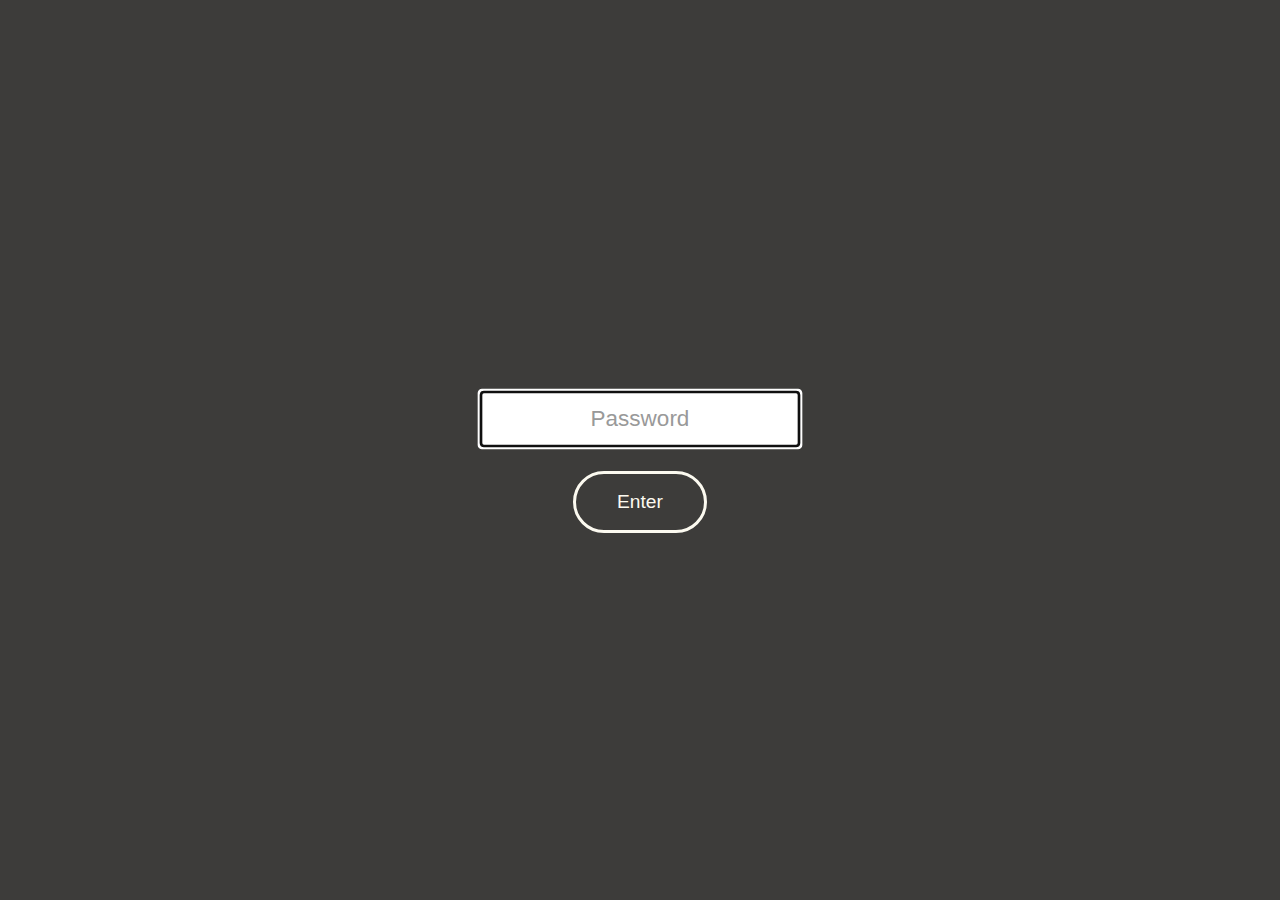
<file: fulp/index.html>
<!DOCTYPE html>
<html xmlns="http://www.w3.org/1999/xhtml">
<head>
<title></title>

<meta name="viewport" content="width=device-width, initial-scale=1.0">

</head>

<style>

body {

	background-color: #3D3C3A;
	color: #333;
}

.box {
	margin: auto; 
	padding: 3%;
}

.lightbox {
	zoom: 1.5;
	position: fixed;
	top: 0;
	left: 0;
	width: 100%;
	height: 100%;
	/*background: rgba(10, 10, 10, 0.8);*/
	text-align: center;
	margin: auto;

}

div.horizontal {
	display: flex;
	justify-content: center;
	height: 100%;
}

div.vertical {
	display: flex;
	flex-direction: column;
	justify-content: center;
	width: 100%;
}

input#password {
    padding: .5rem;
    font-size: 15px;
}

input::placeholder {
  color: #999;
}

button#loginbutton {
	color: #FCFAF0;
	background-color: #3D3C3A;
	text-transform: none;
	font-weight: 400;
	font-size: .8rem;
	padding: 0.7rem 1.7rem;
	border-radius: 10rem;
	border: 2px solid #FCFAF0;
	-moz-transition: 300ms;
	transition: 300ms;
}

button#loginbutton:hover {
	border: 2px solid salmon;
	cursor: pointer;
}

::-webkit-input-placeholder {
   color: #955;
   text-align: center;
}

::-moz-placeholder {
   color: #955;
   text-align: center;
}

:-ms-input-placeholder {
   color: #955;
   text-align: center;
}

</style>

<body>

	<div id="loginbox" class="lightbox" >
		<div class="horizontal">
			<div class="vertical">
				<div class="box">
					<input style="margin: 16px; text-align: center;" id="password" type="password" placeholder="Password" /> <br />
					<button id="loginbutton" type="button">Enter</button>
					<p id="wrongPassword" style="display: none">wrong password</p>
				</div>
			</div>
		</div>
	</div>



	<script type="text/javascript" src="https://code.jquery.com/jquery-1.12.0.min.js"></script>


	 <script type="text/javascript" src="https://rawcdn.githack.com/chrisveness/crypto/7067ee62f18c76dd4a9d372a00e647205460b62b/sha1.js"></script>

	<script type="text/javascript">
	"use strict";


	function loadPage(pwd) {

		var hash= pwd;
		hash= Sha1.hash(pwd);
		var url= hash + "/index.html";

		$.ajax({
			url : url,
			dataType : "html",
			success : function(data) {

				window.location= url;

			},
			error : function(xhr, ajaxOptions, thrownError) {


				parent.location.hash= hash;

				//$("#wrongPassword").show();
				$("#password").attr("placeholder","wrong password");
				$("#password").val("");
			}
		});
	}


	$("#loginbutton").on("click", function() {
		loadPage($("#password").val());
	});
	$("#password").keypress(function(e) {
		if (e.which == 13) {

			loadPage($("#password").val());
		}
	});
	$("#password").focus();

	</script>

</body>
</html>
</file>
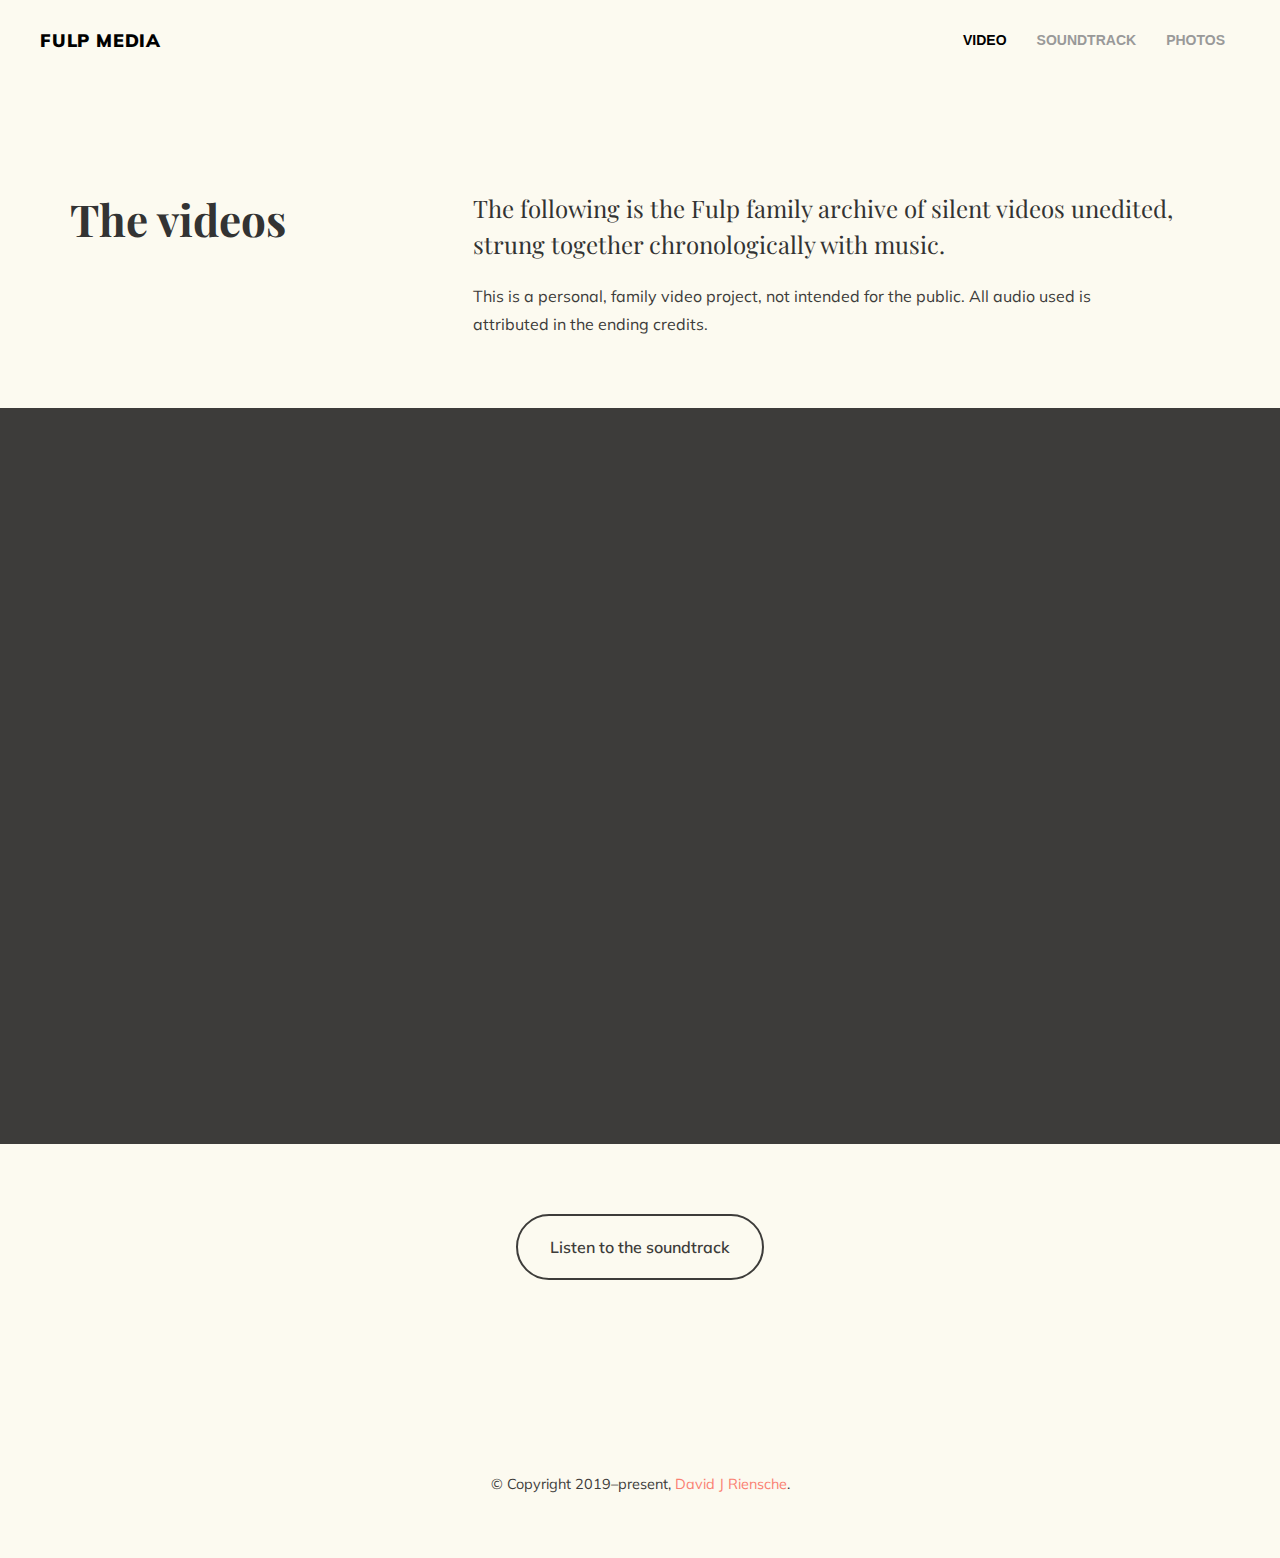
<file: fulp/400ff1c5bb4621dd836c391727655f322d217420/index.html>
<!DOCTYPE html>
<html>
<head>
<title>Fulp family videos</title>
<meta charset="utf-8">
<meta name="viewport" content="width=device-width, initial-scale=1">

<link rel="stylesheet" href="css/uikit.min.css" />
<link rel="stylesheet" href="css/style.css" />

<link href="https://fonts.googleapis.com/css?family=Playfair+Display:400,700" rel="stylesheet">
<link href="https://fonts.googleapis.com/css?family=Muli:400,600,900" rel="stylesheet">

<script src="js/uikit.min.js"></script>
<script src="js/uikit-icons.min.js"></script>
</head>

<body class="uk-background-muted" id="video">
<div  id="content">
<nav class="uk-navbar-transparent uk-margin-medium uk-dark" uk-navbar>
    <div class="uk-navbar-left">
        <a class="uk-navbar-item uk-padding uk-logo" href="index.html">Fulp Media</a>
    </div>
    <div class="uk-navbar-right uk-margin-medium-right">
        <ul class="uk-navbar-nav">
            <li class="current-page">
                <a href="index.html">Video</a>
            </li>
            <li>
                <a href="audio.html">Soundtrack</a>
            </li>
            <li>
                <a href="photos.html">Photos</a>
            </li>
        </ul>
    </div>
</nav>

<div class="uk-padding-large uk-container uk-position-relative">

  <div class="uk-grid-large" uk-grid>
    <div class="uk-width-1-3">
      <h1>The videos</h1>
    </div>

    <div class="uk-width-2-3">
      <p class="uk-text-lead">The following is the Fulp family archive of silent videos unedited, strung together chronologically with music.</p>
      <p>This is a personal, family video project, not intended for the public. All audio used is attributed in the ending credits.</p>
    </div>
  </div>

</div>

<div class="uk-padding-large video-container" uk-parallax="bgy: -100">
  <div class="uk-container uk-animation-fade">
    <style>.embed-container { position: relative; padding-bottom: 56.25%; height: 0; overflow: hidden; max-width: 100%; } .embed-container iframe, .embed-container object, .embed-container embed { position: absolute; top: 0; left: 0; width: 100%; height: 100%; }</style><div class='embed-container'><iframe src='https://www.youtube.com/embed//hbmGay-ymjg' frameborder='0' allowfullscreen></iframe></div>
  </div>
</div>

<div class="uk-padding-large uk-container center-align">
  <a class="uk-button uk-button-default" href="audio.html">Listen to the soundtrack</a>
</div>

</div><!-- close #content -->
<footer>
    <p>&copy; Copyright 2019–present, <a href="http:www.rnche.com" target="_blank">David J Riensche</a>.</p>
</footer>
</body>
</html>
</file>
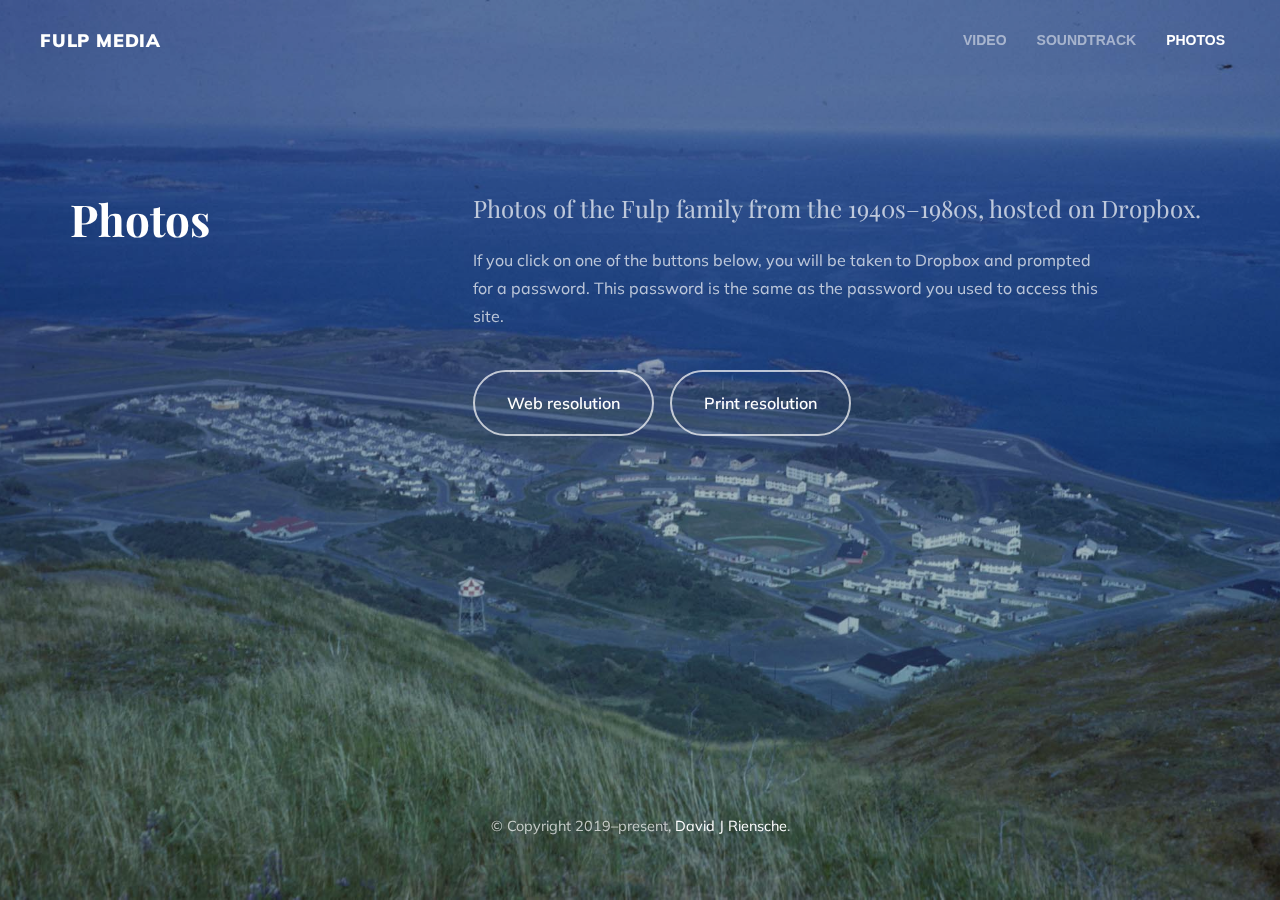
<file: fulp/400ff1c5bb4621dd836c391727655f322d217420/photos.html>
<!DOCTYPE html>
<html>
<head>
<title>Photos - Fulp family videos</title>
<meta charset="utf-8">
<meta name="viewport" content="width=device-width, initial-scale=1">

<link rel="stylesheet" href="css/uikit.min.css" />
<link rel="stylesheet" href="css/style.css" />

<link href="https://fonts.googleapis.com/css?family=Playfair+Display:400,700" rel="stylesheet">
<link href="https://fonts.googleapis.com/css?family=Muli:400,600,900" rel="stylesheet">

<script src="js/uikit.min.js"></script>
<script src="js/uikit-icons.min.js"></script>
</head>
<body id="photos">
<div  id="content">
<div id="slideshow" class="uk-visible-toggle uk-light" tabindex="-1" uk-slideshow="animation: fade; autoplay: true; autoplay-interval: 7000; pause-on-hover: false">
    <ul class="uk-slideshow-items">
      <li>
        <div class="uk-position-cover uk-animation-kenburns uk-animation-reverse uk-transform-origin-top-right">
          <img src="img/slideshow/54.jpg" alt="" uk-cover><div class="uk-overlay-primary uk-position-cover"></div>
        </div>
      </li>
        <li>
          <div class="uk-position-cover uk-animation-kenburns uk-animation-reverse uk-transform-origin-bottom-right">
            <img src="img/slideshow/40.jpg" alt="" uk-cover><div class="uk-overlay-primary uk-position-cover"></div>
          </div>
        </li>
        <li>
          <div class="uk-position-cover uk-animation-kenburns">
            <img src="img/slideshow/41.jpg" alt="" uk-cover><div class="uk-overlay-primary uk-position-cover"></div>
          </div>
        </li>
        <li>
          <div class="uk-position-cover uk-animation-kenburns uk-transform-origin-top-left">
            <img src="img/slideshow/43.jpg" alt="" uk-cover><div class="uk-overlay-primary uk-position-cover"></div>
          </div>
        </li>
        <li>
          <div class="uk-position-cover uk-animation-kenburns">
            <img src="img/slideshow/44.jpg" alt="" uk-cover><div class="uk-overlay-primary uk-position-cover"></div>
          </div>
        </li>
        <li>
          <div class="uk-position-cover uk-animation-kenburns uk-animation-reverse uk-transform-origin-top-right">
            <img src="img/slideshow/45.jpg" alt="" uk-cover><div class="uk-overlay-primary uk-position-cover"></div>
          </div>
        </li>
        <li>
          <div class="uk-position-cover uk-animation-kenburns uk-transform-origin-top-left">
            <img src="img/slideshow/47.jpg" alt="" uk-cover><div class="uk-overlay-primary uk-position-cover"></div>
          </div>
        </li>
        <li>
          <div class="uk-position-cover uk-animation-kenburns uk-transform-origin-bottom-left">
            <img src="img/slideshow/48.jpg" alt="" uk-cover><div class="uk-overlay-primary uk-position-cover"></div>
          </div>
        </li>
        <li>
          <div class="uk-position-cover uk-animation-kenburns">
            <img src="img/slideshow/49.jpg" alt="" uk-cover><div class="uk-overlay-primary uk-position-cover"></div>
          </div>
        </li>
        <li>
          <div class="uk-position-cover uk-animation-kenburns uk-transform-origin-bottom-left">
            <img src="img/slideshow/50.jpg" alt="" uk-cover><div class="uk-overlay-primary uk-position-cover"></div>
          </div>
        </li>
        <li>
          <div class="uk-position-cover uk-animation-kenburns">
            <img src="img/slideshow/53.jpg" alt="" uk-cover><div class="uk-overlay-primary uk-position-cover"></div>
          </div>
        </li>
    </ul>
  </div>

<nav class="uk-navbar-transparent uk-margin-medium uk-light" uk-navbar>
    <div class="uk-navbar-left">
        <a class="uk-navbar-item uk-padding uk-logo" href="index.html">Fulp Media</a>
    </div>
    <div class="uk-navbar-right uk-margin-medium-right">
        <ul class="uk-navbar-nav">
            <li>
                <a href="index.html">Video</a>
            </li>
            <li>
                <a href="audio.html">Soundtrack</a>
            </li>
            <li class="current-page">
                <a href="photos.html">Photos</a>
            </li>
        </ul>
    </div>
</nav>

<div class="uk-padding-large uk-container uk-position-relative uk-light">

    <div class="uk-grid-large" uk-grid>
      <div class="uk-width-1-3">
        <h1>Photos</h1>
      </div>

      <div class="uk-width-2-3">
        <p class="uk-text-lead">Photos of the Fulp family from the 1940s–1980s, hosted on Dropbox.</p>
        <p>If you click on one of the buttons below, you will be taken to Dropbox and prompted for a password. This password is the same as the password you used to access this site.</p>
        <!-- <p>Please <a href="http://rnche.com/info/" target="_blank">contact me</a> to request access.</p> -->
        <a class="uk-button uk-margin-top uk-button-default" href="https://www.dropbox.com/sh/iwfwqxgzp97us7f/AAB6LXybrvREWafL84dKQo6Pa?dl=0" target="_blank">Web resolution</a> &nbsp;&nbsp; <a class="uk-button  uk-margin-top uk-button-default" href="https://www.dropbox.com/sh/fpkv4yum5w5yepb/AAAAa7r1MFHrLKjfbtOjGT7oa?dl=0" target="_blank">Print resolution</a>
      </div>
    </div>

</div>


</div><!-- close #content -->
<footer class="uk-light">
    <p>&copy; Copyright 2019–present, <a href="http:www.rnche.com" target="_blank">David J Riensche</a>.</p>
</footer>
</body>
</html>
</file>
<file: fulp/400ff1c5bb4621dd836c391727655f322d217420/css/style.css>
/*
======================================================
UNIVERSAL
======================================================
*/

body {
	color: #3D3C3A;
	font-family: 'Muli', sans-serif;
	font-weight: 400;
}

body#video { background-color: #FCFAF0; }
body#audio { background-color: #FCFAF0; }
body#photos { background-color: #FCFAF0; }

h1 {
	font-family: 'Playfair Display', serif;
	font-weight: 700;
	font-size: 2.75rem;
	line-height: 1.3;
}

h2, h3, h4 {
	font-family: 'Playfair Display', serif;
	font-weight: 400;
}

span.date {
	/* font-family:-apple-system,BlinkMacSystemFont,"Segoe UI",Roboto,"Helvetica Neue",Arial,sans-serif; */
	font-size: 1.25rem;
	margin-left: 1rem;
	color: #787672;
}

p {
    max-width: 640px;
		line-height: 1.75rem;
}

p.uk-text-lead {
	max-width: 960px;
	font-family: 'Playfair Display', serif;
	font-weight: 400;
}

.center-align {
	text-align: center;
}

/*
======================================================
LINKS & BUTTONS
======================================================
*/

a, a:visited { color: salmon; text-decoration: none; border-bottom: 1px solid transparent;
	-moz-transition: 300ms;
	transition: 300ms;
}
a:hover, a:active { color: salmon; text-decoration: none; border-bottom: 1px solid salmon; }
.uk-light a, .uk-light a:visited { color: white; }

a.uk-button {
	color: #3D3C3A;
  text-transform: none;
  font-weight: 600;
	font-size: 1rem;
  padding: 0.75rem 2rem;
  border-radius: 10rem;
	border: 2px solid #3D3C3A;
	-moz-transition: 300ms;
	transition: 300ms;
}

a.uk-button:hover {
	border: 2px solid salmon;
}


/*
======================================================
LOGO & NAVIGATION
======================================================
*/

.uk-navbar-left .uk-logo {
	font-family: 'Muli', sans-serif;
	font-weight: 900;
	letter-spacing: .05rem;
	text-transform: uppercase;
	font-size: 1.125rem;
}
/* ensure logo is full opacity */
.uk-light .uk-navbar-left .uk-logo {
    color: #fff;
}
.uk-dark .uk-navbar-left .uk-logo {
    color: #000;
}

hr {
	margin: 4rem 0;
}

ul.uk-navbar-nav li a {
	border: 0;
	font-weight: 600;
}
ul.uk-navbar-nav li a:hover, .uk-navbar-left .uk-logo:hover { border: 0; }

nav.uk-light ul.uk-navbar-nav li.current-page a {
	color: #fff;
}
nav.uk-dark ul.uk-navbar-nav li.current-page a {
	color: #000;
}


/*
======================================================
VIDEO
======================================================
*/

.video-container {
	background-color: #3D3C3A;
	/* background: url('../img/bgnd3.jpg'); */
	background-size: cover;
	background-repeat: no-repeat;
}

/*
======================================================
SLIDESHOW
======================================================
*/

#slideshow {
	position: fixed;
	top: 0;
	left: 0;
	width: 100vw;
	height: 100vh;
}

ul.uk-slideshow-items {
    height: 100vh!important;
}

/*prevents navigation from being pushed down on Audio page*/
.uk-margin-large, .uk-margin-medium {margin-top: 0!important;}

/*photo overlay on audio page*/
.uk-overlay-primary {
    background: rgba(34,34,34,.3);
}

/*
======================================================
AUDIO PLAYER
======================================================
*/

audio {
    display: block;
    position: relative;
    min-height: 54px;
    width: 300px;
		background: #F1F3F4;
    border-radius: 4px;
		margin: 2rem 0;
}

#playlist {
    padding: 0;
		margin-bottom: 2rem;
    margin-left: 1.8rem;
}

#playlist li {
    margin: 1rem 0;
    /* border-top: 1px solid rgba(255, 255, 255, .5); */
    padding: 0 0 0 .5rem;
		max-width: 640px;
}

#playlist li.current-song {
    list-style-type: none;
		padding: 0;
		position: relative;
		left: -6px;
}

#playlist li.current-song:before {
    content: "\25B6";
    position: relative;
    left: -1rem;
}

#playlist li a {
    color: white;
    text-decoration: none;
    opacity: .5;
    font-size: 1rem;
    line-height: 2rem;
	 -moz-transition: 300ms;
    transition: 300ms;
}

#playlist li a:hover {
    opacity: 1;
}

#playlist .current-song a {
    opacity: 1;
}

/*
======================================================
IMPORTANT STRUCTURES
======================================================
*/

#content {
	min-height: calc(100vh - 13rem);
}

footer {
	position: relative;
	padding: 2.5rem;
	margin-top: 5rem;
	height: 3rem;
}

footer p {
	text-align: center;
	/* font-family: 'Playfair Display', serif; */
	font-weight: 400;
	font-size: .9rem;
	max-width: none;
}
</file>
